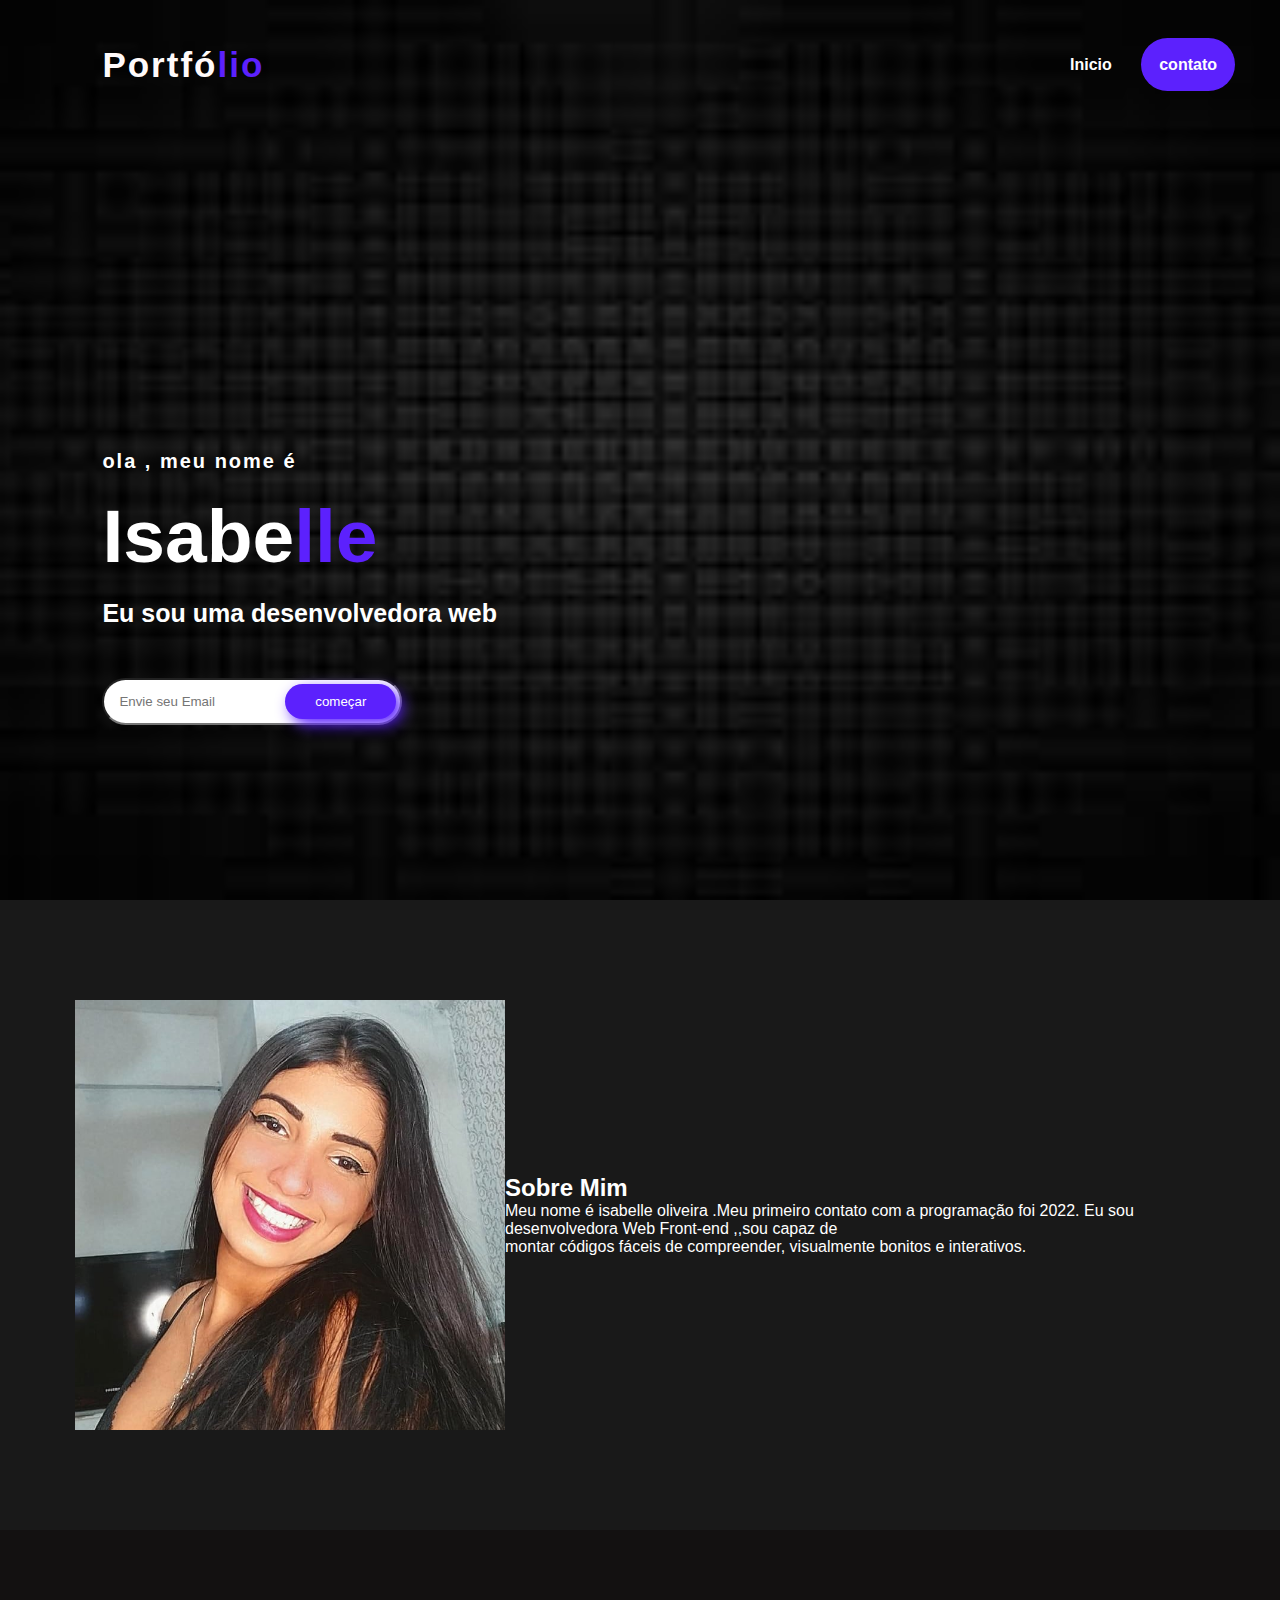
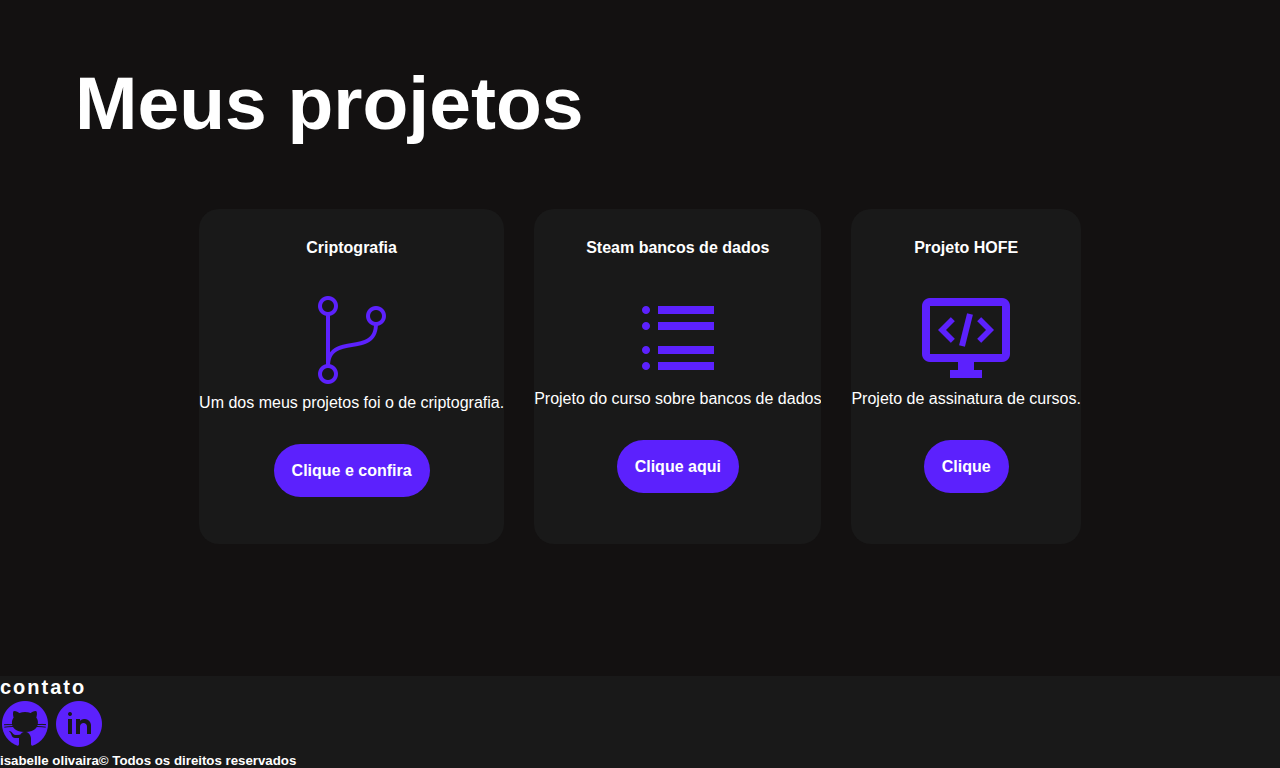
<file: index.html>
<!DOCTYPE html>
<html lang="en">
<head>
    <meta charset="UTF-8">
    <meta http-equiv="X-UA-Compatible" content="IE=edge">
    <meta name="viewport" content="width=device-width, initial-scale=1.0">
    <title>Portfólio web site</title>
 <link rel="stylesheet" href="./index.css">
</head>
<body>

 <div class="background">
    <nav>
     <h2>Portfó<span>lio</span></h2>
     <ul class="cabeçalho-link"> <!--link da página-->
      <li><a href="./index.html">Inicio</a></li>

     
 <a href="./contato.html" class="btn">contato</a>
      </ul>
    </nav>


<div class="main">
    <h4>ola , meu nome é</h4>
    <h1>Isabe<span>lle</span></h1>
   <h3>Eu sou uma desenvolvedora web</h3>
   <div class="container-btn">
     <form>
          <input type="emai" nome="email" id="mail" placeholder="Envie seu Email">
           <input type="submit"  nome="submit"  value="começar">
     </form>
</div> <!--container-btn--> 
</div> <!--main-->
</div> <!--link da página-->
 <section class="background-color-sobre">
    <div class="main-sobre">
        <img src="./isa.jpeg"alt="">
        <div class="texto-sobre">
            <h2>Sobre Mim</h2>
            <p>Meu nome é isabelle oliveira .Meu primeiro contato com a programação foi 2022.
                Eu sou desenvolvedora Web Front-end ,,sou capaz de</p>
             <p>montar códigos fáceis de compreender, visualmente bonitos e interativos.   </p> 
       
        </div>
          
  
    </div><!--sobre-->
 </section>

<div class="container-serviço">
 <div class="titulo">
<h2> Meus projetos</h2>
  </div><!--title-->
  <div class="caixa"> 

    
<!--caixa1-->

<div class="card"> 
    <i class="fa fa-bars"></i>
    
    <h5>Criptografia</h5>
    <div class="img">
        <img src="./divisão-de-código-100.png" alt="">
    </div>
    <p> Um dos meus projetos foi o de criptografia.</p>
    <a href="https://bellladeoliveira.github.io/cripitografia/" class="btn">Clique e confira</a>
    
    </div><!--card-->
    

<!--caixa2-->
<div class="card"> 
    <i class="fa fa-bars"></i>
    
    <h5>Steam bancos de dados</h5>
    <div class="img">
        <img src="./icons8-grupo-de-perguntas-96.png" alt="">
    </div>
    <p> Projeto do curso sobre bancos de dados</p>
     <a href="https://github.com/bellladeoliveira/Visualizando_a_situacao" class="btn">Clique aqui </a>
    </div><!--card-->
    
    <!--caixa2-->
    <div class="card"> 
        <i class="fa fa-bars"></i>
        
        <h5>Projeto HOFE</h5>
        <div class="img">
            <img src="./icons8-programa+º+úo-96.png" alt="">
        </div>
        <p> Projeto de assinatura de cursos.
        </p>
        <a href="https://github.com/bellladeoliveira/Projeto-Hofe.git" class="btn">Clique</a>
        </div><!--card-->

            


</div><!--caixa-->
</div><!--serviço-->

<div class="Redes-sociais">
    <h4>contato</h4>
    <a href="https://github.com/bellladeoliveira"><img src="./icons8-github-50.png"></a>
<a href="https://www.linkedin.com/in/isabelle-carvalho-de-oliveira-7a30ab24b/"><img
        id="linkedin" src="./icons8-linkedin-circundado-50 (1).png"></a>
  
 <h5 >isabelle olivaira© Todos os direitos reservados</5>
  </footer>

  </div><!--Redes-sociais-->
 
 

</body>
</html>
</file>
<file: index.css>
*{
margin: 0;
padding: 0;
box-sizing: border-box;
font-family: Arial, Helvetica, sans-serif;
}
.background{
 
background-image: url(fundo.jpeg);
background-size: cover;
background-position: center;
height: 100vh;
width: 100%;
}
nav{
    display: flex;
    align-items: center;
    justify-content: space-between;
    padding: 45px;
   padding-left: 8%;
}
nav h2{
color: rgb(255, 250, 250);
font-size: 35px;
cursor: pointer;
letter-spacing: 2px;

}
span{
    color: #5c21fd ;
}

nav ul li{
    display: inline-block;
    padding: 10px 25px;
    list-style-type: none;
}
nav ul li a{
    color: white;
    text-decoration: none;
    font-weight: bold;
    text-transform: capitalize;
}
nav ul li a:hover{
    color: #5c21fd;
    transform: scale(1.2);
}
.btn{
    background-color:#5c21fd;
    color: white;
    text-decoration: none;
    font-weight: bold;
    padding: 10px 25px;
    border-radius: 30px;
   transition: transform.10s;
   
}

.btn:hover{
    transform: scale(1.2);
}
.main{
    position: absolute;
    top: 50%;
    left: 8%;
    transform: translateY(-50);
}
h4{
    color: white;
    letter-spacing: 2px;
    font-size: 20px;
}
h1{
    color: white;
    margin: 20px 0px 20px;
    font-size: 75px;
}
h3{
    color: white;
    font-size: 25px;
    margin-bottom: 50px;

}

.container-btn form{
    width: 300px;
    max-width: 100%;
    position: relative;
}
.container-btn form input:first-child{
display: inline-block;
width: 100%;
padding: 14px 130px 14px 15px;
border-radius: 30px;
outline: none;
}
.container-btn form input:last-child{
    position: absolute;
    display: inline-block;
    outline: none;
    padding: 10px 30px ;
    border: none;
    border-radius: 30px;
    background-color:#5c21fd ;
    color: white;
    box-shadow:  6px 6px 15px#5c21fd ;
    right: 6px;
    top: 6px;
}

   
.background-color-sobre{
     background-color: #191919;
     color: white;
     width: 100%;
     padding: 100px 0px;
}
.background-color-sobre img{
    width: 430px;
    height: auto;

}
.text-sobre{
    width: 550px;
  
}



.main-sobre{
    display: flex;
    align-items: center;
    justify-content: space-around;
    width: 1130px;
    margin: 0 auto;
  
}
.text-sobre h2{
    color: white;
    font-size: 75px;
    text-transform: capitalize;
}
.text-sobre p{
    color: white;
    letter-spacing: 1px;
    line-height: 28px;
    font-size: 18px;
    margin-bottom: 45px;
}
button{
    background-color: #5c21fd;
    color: white;
    text-transform: none;
    border: 2px solid transparent;
    font-weight: bold;
     padding: 13px 20px;
     border-radius: 30px;
     border-radius: 30px;
     transition: .4s;
     margin: 10px;
}


button:hover{
    background-color: transparent;
    border:2px solid #5c21fd;
    cursor: pointer;

}
.container-serviço{
background-color: #131111;
width: 100%;
padding: 100px 0px;
}  

.titulo h2{
color: white;
font-size: 75px;
width: 1130px;
margin:30px auto;
justify-content: center;
}

.caixa{
    display: flex;
    justify-content: center;
    align-items: center;
    min-height: 400px;
color: white;
}
.card{
    background-color: #191919;
    height: 335px;
    border: 20px;
    border-radius: 20px;
    margin: 15px;
    position: relative;
    overflow: hidden;
    text-align: center;
}
.card i{
    font-size: 50px;
    display: block;
    margin: 25px 0px;
    color: white;
}
.card h5{
    color: white;
    font-size: 16px;
    line-height: 27px;
    margin-bottom: 29px;

}
.btn{
    border: none;
    padding: 18px;
}
.btn:hover{
    background-color:transparent ;
    border: 2px solid#5c21fd ;
    cursor: pointer;
}
.Redes-sociais{
    background-color: #191919;
    color: white;
    gap: 2rem;
    align-items: center;
}
.card p {
    margin-bottom: 50px;
}
</file>
